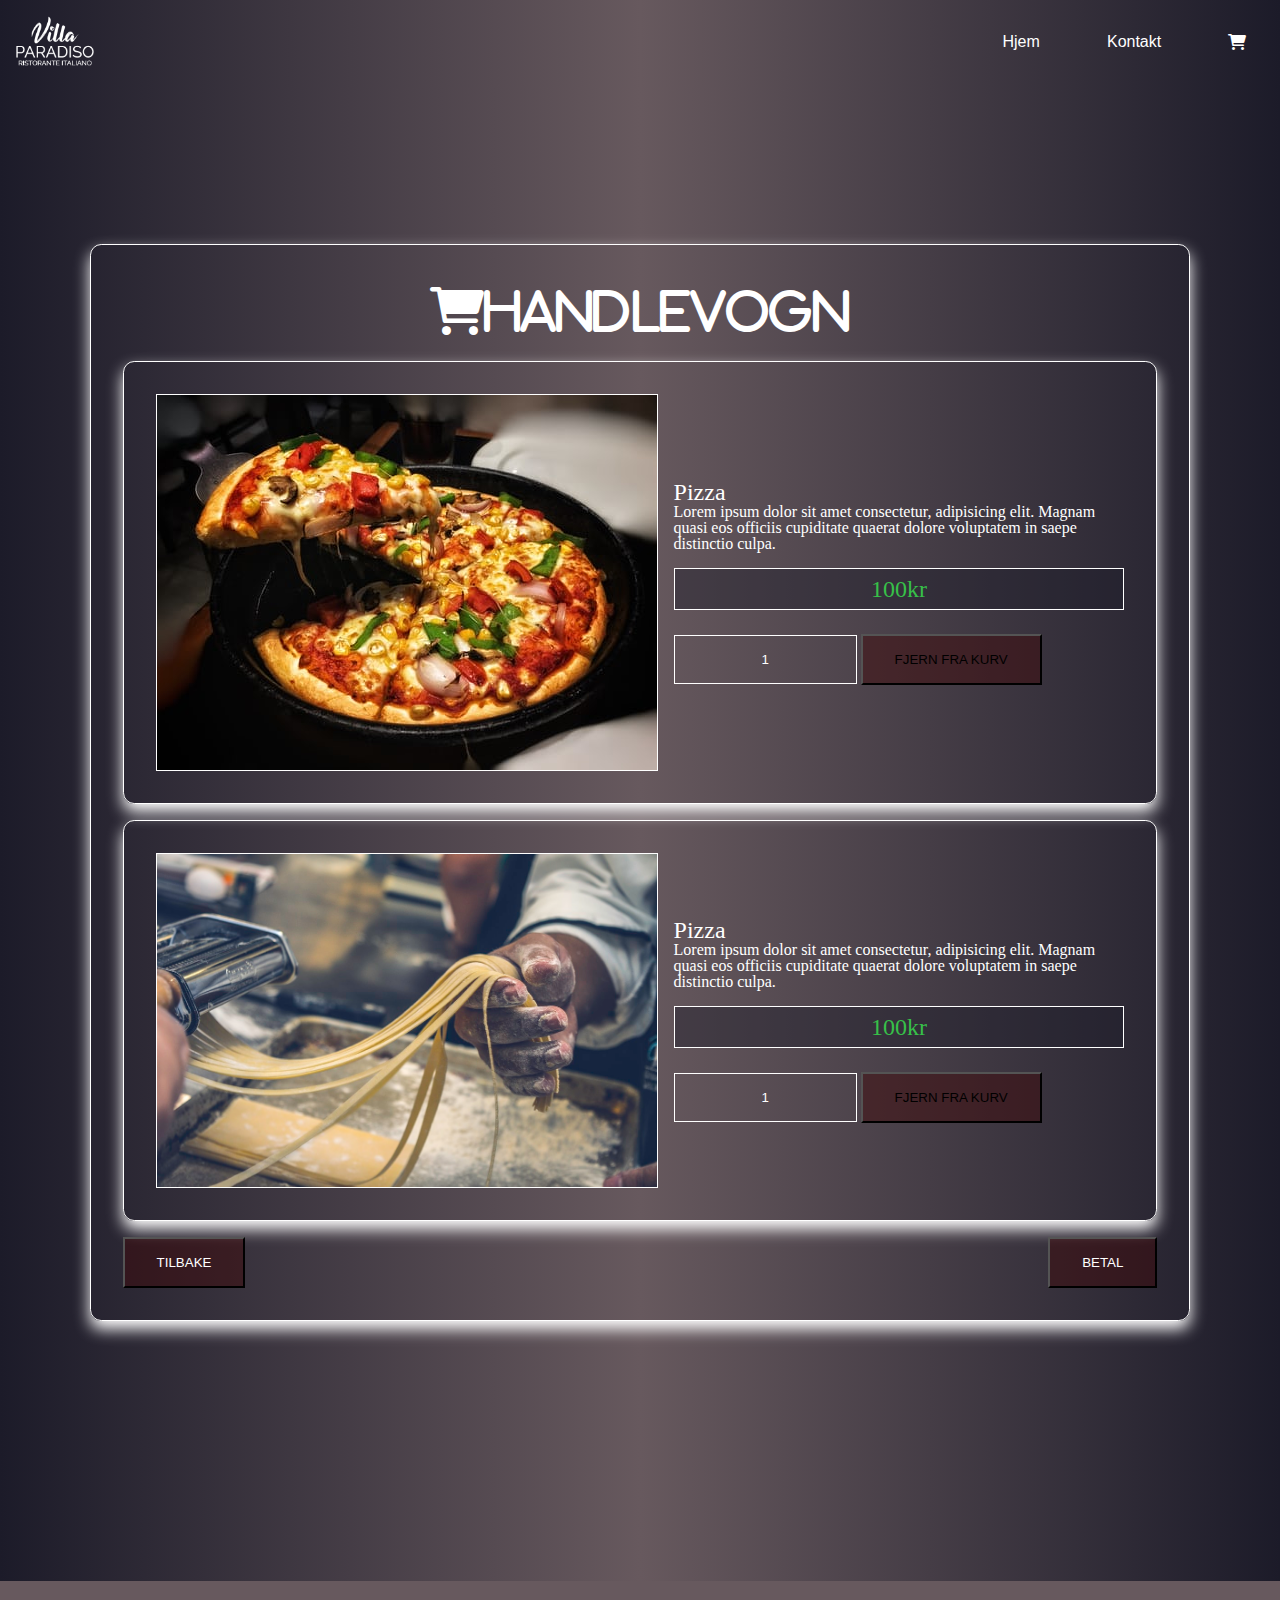
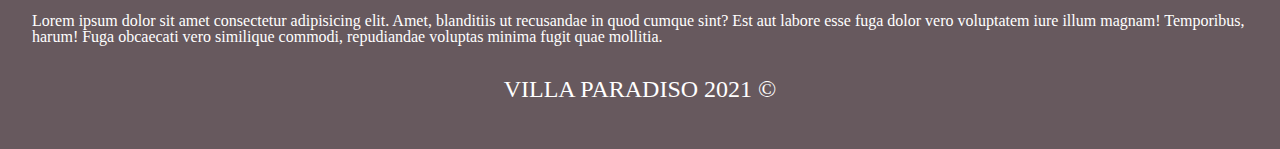
<file: html/cart.html>
<!DOCTYPE html>
<html lang="en">
<head>
    <meta charset="UTF-8">
    <meta http-equiv="X-UA-Compatible" content="IE=edge">
    <meta name="viewport" content="width=device-width, initial-scale=1.0">
    <title>Shopping Cart</title>
    <link rel="stylesheet" href="/css/main.css">
    <script defer src="/js/script.js"></script>
    <link rel="stylesheet" href="https://cdnjs.cloudflare.com/ajax/libs/font-awesome/6.0.0-beta2/css/all.min.css">

</head>
<body>

        <!-- Navbar -->
        <header class="main-page-header">
            <a class="logo" href="/html/Home.html">
                <img src="/images/cropped-logo-white-2-min-exact-top.png" alt="" class="logoimg">
            </a>
            <i class="hamburger fas fa-bars"></i>
            <nav class="navigation-container">
                <div class="main-navigation">
                    <a class="main-navigation__link" href="/html/Home.html">Hjem</a>
                    <a class="main-navigation__link" href="#la">Kontakt</a>
                    <a class="main-navigation__link" href="/html/cart.html"><i class="fas fa-shopping-cart"></i></a>
                </div>
            </nav>
        </header>


    <section class="containerShoppingCart">

        <div class="boxContainer">

            <h1 class="fas fa-shopping-cart" id="heading"><p>Handlevogn</p></h1>

            <article class="product">
                <div class="imgContainer"> <!-- Ble dessverre løsningen, klarte ikke å få bildet responsivt. -->
                        <img src="/images/pizza1.jpg" alt="bilde av pizza" class="imageCart">
                        <img src="/images/pizza1.jpg" alt="bilde av pizza" class="imageSmall">
                        <img src="/images/pizza1.jpg" alt="bilde av pizza" class="imageSmallest">
                </div>
                <div class="textContent">
                    <h3 class="textHeader">Pizza</h3>
                    <p>Lorem ipsum dolor sit amet consectetur, adipisicing elit. Magnam quasi eos officiis cupiditate quaerat dolore voluptatem in saepe distinctio culpa.</p>
                    <p class="price">100kr</p>
                    <input value="1" class="labelCart">
                    <button class="btn">Fjern fra kurv</button>
                    <button class="button"><i class="fas fa-trash" id="trash"></i></button>
                </div>
            </article>
            <article class="product">
                <div class="imgContainer"> <!-- Ble dessverre løsningen, klarte ikke å få bildet responsivt. -->
                        <img src="/images/pasta.jpg" alt="bilde av pasta" class="imageCart">
                        <img src="/images/pasta.jpg" alt="bilde av pasta" class="imageSmall">
                        <img src="/images/pasta.jpg" alt="bilde av pasta" class="imageSmallest">
                </div>
                <div class="textContent">
                    <h3 class="textHeader">Pizza</h3>
                    <p>Lorem ipsum dolor sit amet consectetur, adipisicing elit. Magnam quasi eos officiis cupiditate quaerat dolore voluptatem in saepe distinctio culpa.</p>
                    <p class="price">100kr</p>
                    <input value="1" class="labelCart">
                    <button class="btn">Fjern fra kurv</button>
                    <button class="button"><i class="fas fa-trash" id="trash"></i></button>
                </div>
            </article>
            <div class="cart-button">
            <button class="cart-button__end">Tilbake</button>
            <button class="cart-button__end">Betal</button>
            </div>
        </div>
    </section>
  
    <!-- Footer -->
    <footer class="main-footer">

        <p class="footer-text">Lorem ipsum dolor sit amet consectetur adipisicing elit. Amet, blanditiis ut recusandae in quod cumque sint? Est aut labore esse fuga dolor vero voluptatem iure illum magnam! Temporibus, harum! Fuga obcaecati vero similique commodi, repudiandae voluptas minima fugit quae mollitia.</p>
        <h3 class="footer-name">Villa Paradiso 2021 ©</h3>
    
    </footer>
    
</body>
</html>
</file>
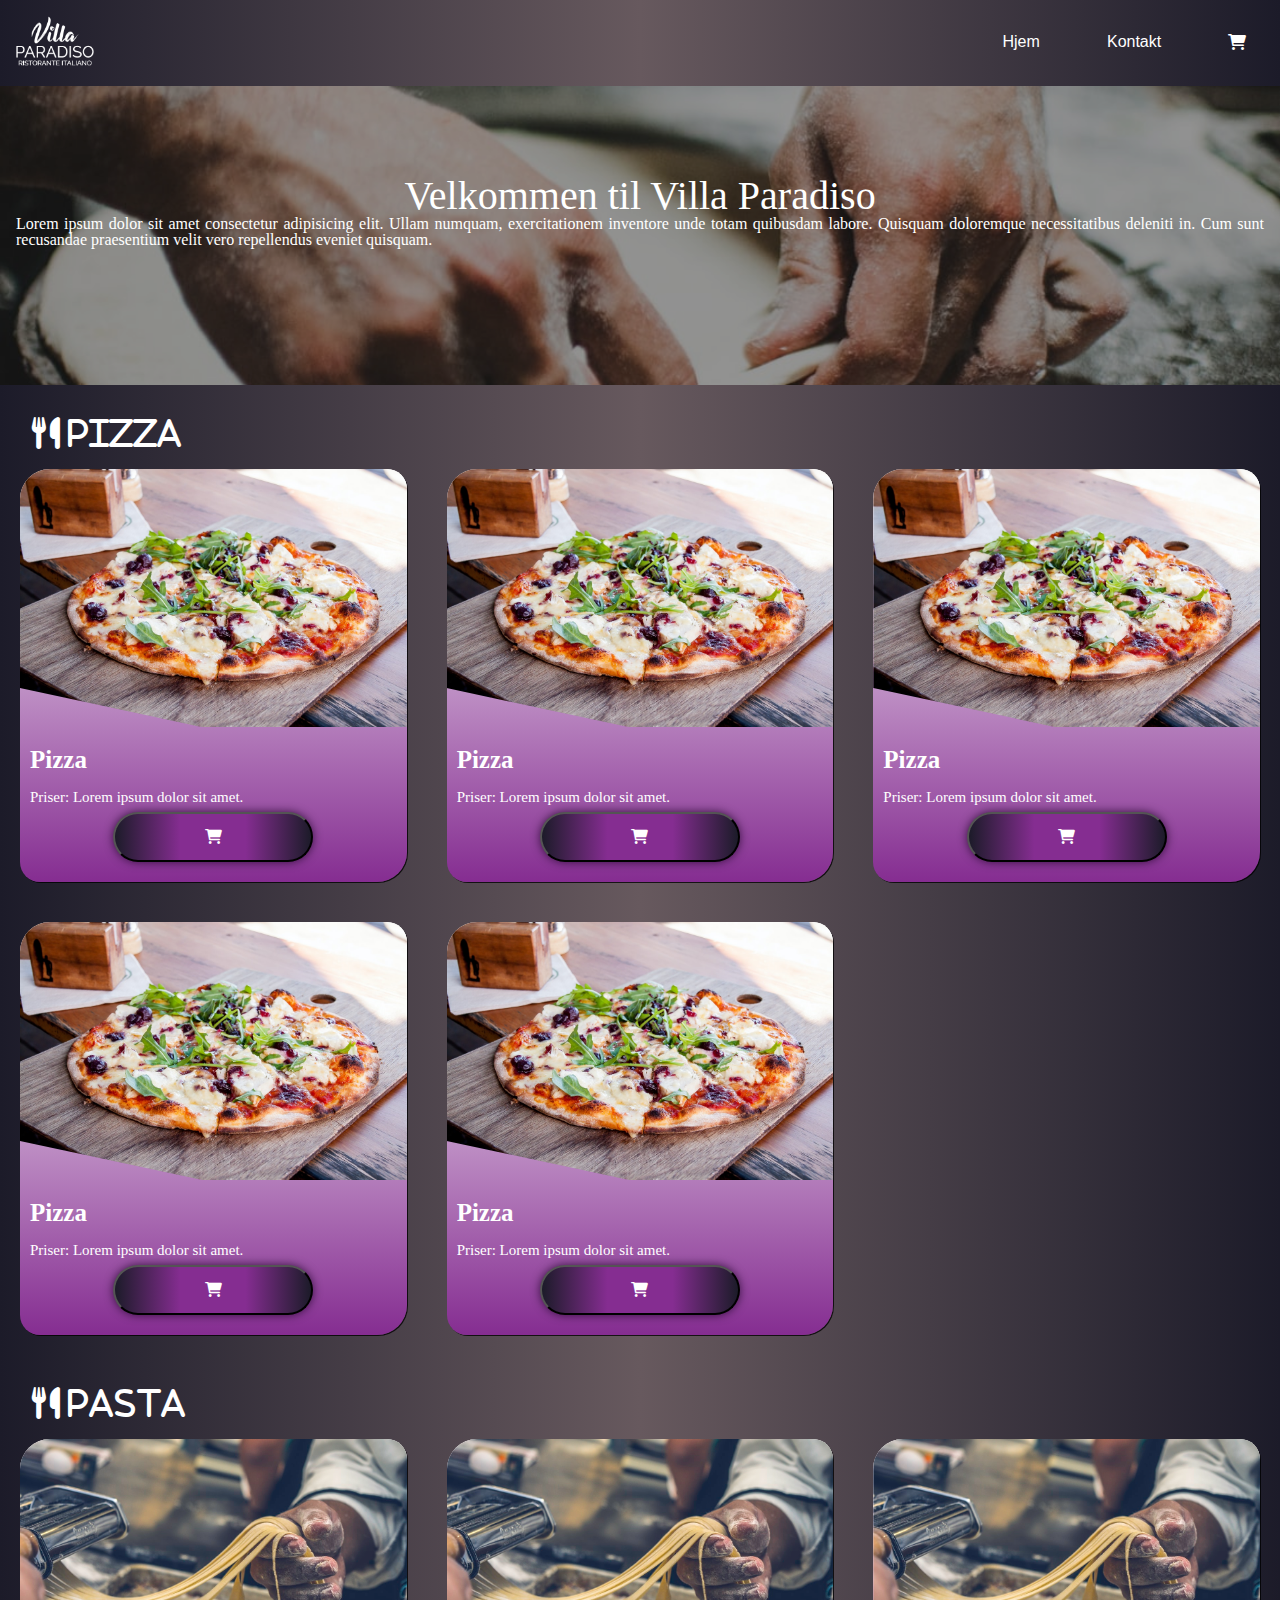
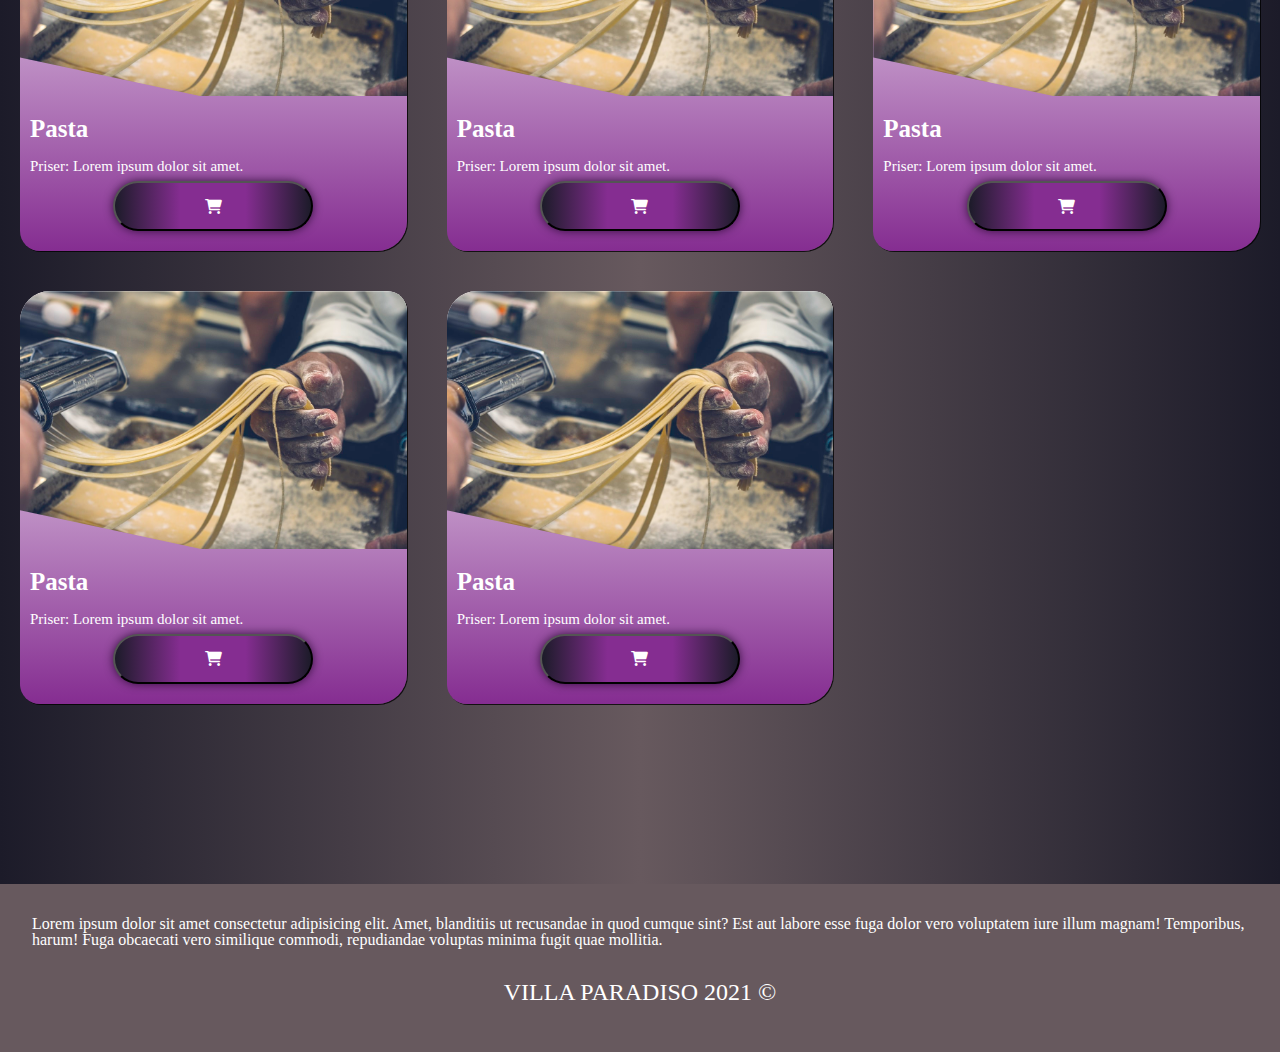
<file: html/Home.html>
<!DOCTYPE html>
<html lang="en">
<head>
    <meta charset="UTF-8">
    <meta http-equiv="X-UA-Compatible" content="IE=edge">
    <meta name="viewport" content="width=device-width, initial-scale=1.0">
    <title>Villa Paradiso Meny</title>
    <link rel="stylesheet" href="/css/main.css">
    <script defer src="/js/script.js"></script>
    <link rel="stylesheet" href="https://cdnjs.cloudflare.com/ajax/libs/font-awesome/6.0.0-beta2/css/all.min.css">
</head>
<body>
    
    <!-- Navbar -->
    <header class="main-page-header">
        <a class="logo" href="/html/Home.html">
            <img src="/images/cropped-logo-white-2-min-exact-top.png" alt="" class="logoimg">
        </a>
        <i class="hamburger fas fa-bars"></i>
        <nav class="navigation-container">
            <div class="main-navigation">
                <a class="main-navigation__link" href="/html/Home.html">Hjem</a>
                <a class="main-navigation__link" href="#la">Kontakt</a>
                <a class="main-navigation__link" href="/html/cart.html"><i class="fas fa-shopping-cart"></i></a>
            </div>
        </nav>
    </header>

    <!-- Banner med velkomst/reklame, så bruker vi heller denne som main -->
    <section class="main-page-banner"  style="background-image: url(/images/banner.jpg);">
        <div class="banner-text-container">
            <h3>Velkommen til Villa Paradiso</h3>
            <p>Lorem ipsum dolor sit amet consectetur adipisicing elit. Ullam numquam, exercitationem inventore unde totam quibusdam labore. Quisquam doloremque necessitatibus deleniti in. Cum sunt recusandae praesentium velit vero repellendus eveniet quisquam.</p>
        </div>
    </section>


    <!-- Meny header -->
    <h2 class="fas fa-utensils" id="h1Meny"> Pizza</h2>


    <!-- Nyheter? på menyen -->

    <section class="cards">
        <div class="card">
            <div class="container">
                <img class="mainImg" src="/images/pizza.jpg" alt="pizza"> 
            </div>
            <div class="details">
                <h3>Pizza</h3>
                <p>Priser: Lorem ipsum dolor sit amet.</p>
                <div class="buttonDiv">
                    <button class="buttonHome" class="fas fa-shopping-cart"><i class="fas fa-shopping-cart"></i></button>
                </div>
            </div>
        </div> <div class="card">
            <div class="container">
                <img class="mainImg" src="/images/pizza.jpg" alt="pizza"> 
            </div>
            <div class="details">
                <h3>Pizza</h3>
                <p>Priser: Lorem ipsum dolor sit amet.</p>
                <div class="buttonDiv">
                    <button class="buttonHome" class="fas fa-shopping-cart"><i class="fas fa-shopping-cart"></i></button>
                </div>
            </div>
        </div>
        <div class="card">
            <div class="container">
                <img class="mainImg" src="/images/pizza.jpg" alt="pizza"> 
            </div>
            <div class="details">
                <h3>Pizza</h3>
                <p>Priser: Lorem ipsum dolor sit amet.</p>
                <div class="buttonDiv">
                    <button class="buttonHome" class="fas fa-shopping-cart"><i class="fas fa-shopping-cart"></i></button>
                </div>
            </div>
        </div> <div class="card">
            <div class="container">
                <img class="mainImg" src="/images/pizza.jpg" alt="pizza"> 
            </div>
            <div class="details">
                <h3>Pizza</h3>
                <p>Priser: Lorem ipsum dolor sit amet.</p>
                <div class="buttonDiv">
                    <button class="buttonHome" class="fas fa-shopping-cart"><i class="fas fa-shopping-cart"></i></button>
                </div>
            </div>
        </div> <div class="card">
            <div class="container">
                <img class="mainImg" src="/images/pizza.jpg" alt="pizza"> 
            </div>
            <div class="details">
                <h3>Pizza</h3>
                <p>Priser: Lorem ipsum dolor sit amet.</p>
                <div class="buttonDiv">
                    <button class="buttonHome" class="fas fa-shopping-cart"><i class="fas fa-shopping-cart"></i></button>
                </div>
            </div>
        </div>
    </section>

    <h2 class="fas fa-utensils" id="h1MenyPasta"> Pasta</h2>

    <section class="cards">      
        <div class="card">
            <div class="container">
                <img class="mainImg" src="/images/pasta.jpg" alt="pasta">
            </div>
            <div class="details">
                <h3>Pasta</h3>
                <p>Priser: Lorem ipsum dolor sit amet.</p>
                <div class="buttonDiv">
                    <button class="buttonHome" class="fas fa-shopping-cart"><i class="fas fa-shopping-cart"></i></button>
                </div>
            </div>
        </div>        <div class="card">
            <div class="container">
                <img class="mainImg" src="/images/pasta.jpg" alt="pasta">
            </div>
            <div class="details">
                <h3>Pasta</h3>
                <p>Priser: Lorem ipsum dolor sit amet.</p>
                <div class="buttonDiv">
                    <button class="buttonHome" class="fas fa-shopping-cart"><i class="fas fa-shopping-cart"></i></button>
                </div>
            </div>
        </div>        <div class="card">
            <div class="container">
                <img class="mainImg" src="/images/pasta.jpg" alt="pasta">
            </div>
            <div class="details">
                <h3>Pasta</h3>
                <p>Priser: Lorem ipsum dolor sit amet.</p>
                <div class="buttonDiv">
                    <button class="buttonHome" class="fas fa-shopping-cart"><i class="fas fa-shopping-cart"></i></button>
                </div>
            </div>
        </div>        <div class="card">
            <div class="container">
                <img class="mainImg" src="/images/pasta.jpg" alt="pasta">
            </div>
            <div class="details">
                <h3>Pasta</h3>
                <p>Priser: Lorem ipsum dolor sit amet.</p>
                <div class="buttonDiv">
                    <button class="buttonHome" class="fas fa-shopping-cart"><i class="fas fa-shopping-cart"></i></button>
                </div>
            </div>
        </div>        <div class="card">
            <div class="container">
                <img class="mainImg" src="/images/pasta.jpg" alt="pasta">
            </div>
            <div class="details">
                <h3>Pasta</h3>
                <p>Priser: Lorem ipsum dolor sit amet.</p>
                <div class="buttonDiv">
                    <button class="buttonHome" class="fas fa-shopping-cart"><i class="fas fa-shopping-cart"></i></button>
                </div>
            </div>
        </div>
    </section>
 


    <!-- Footer -->
    <footer class="main-footer">

        <p class="footer-text">Lorem ipsum dolor sit amet consectetur adipisicing elit. Amet, blanditiis ut recusandae in quod cumque sint? Est aut labore esse fuga dolor vero voluptatem iure illum magnam! Temporibus, harum! Fuga obcaecati vero similique commodi, repudiandae voluptas minima fugit quae mollitia.</p>
        <h3 class="footer-name">Villa Paradiso 2021 ©</h3>
    
    </footer>
    

</body>
</html>
</file>
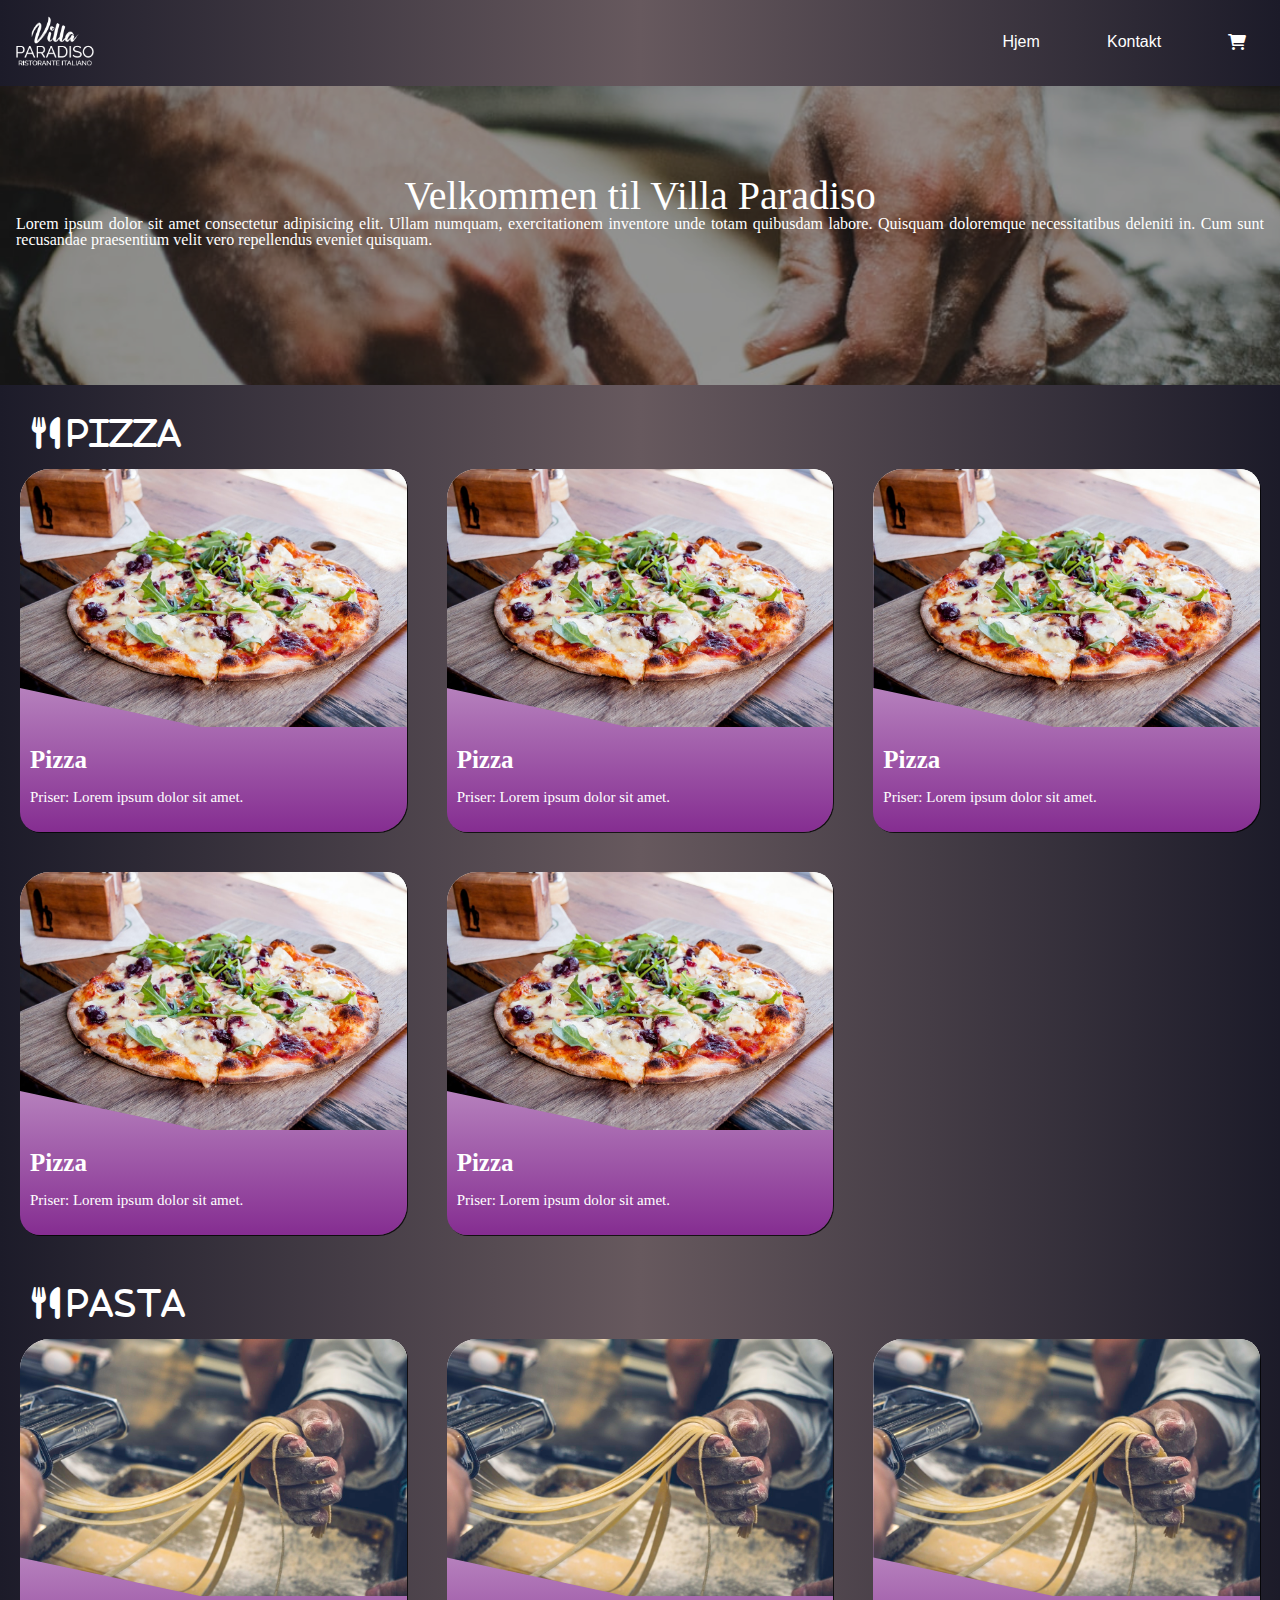
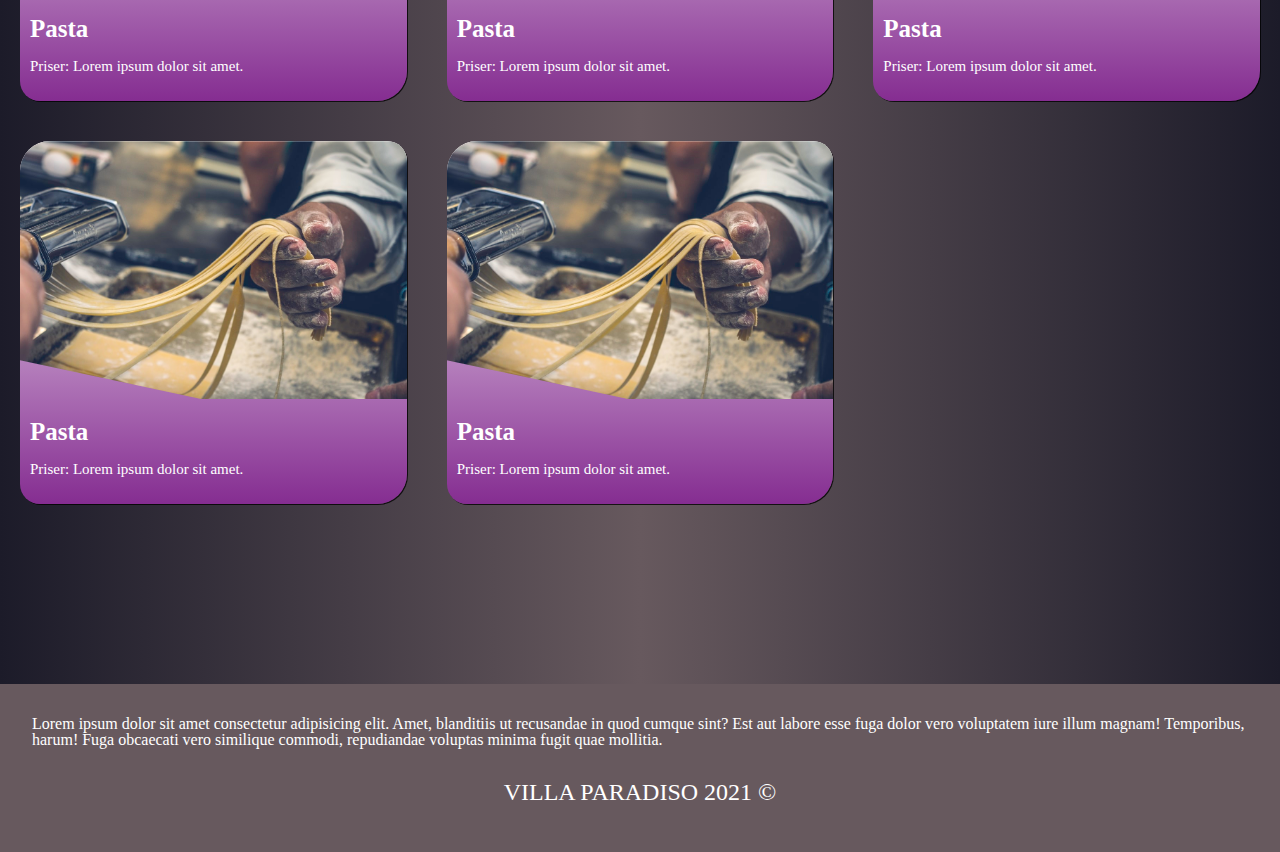
<file: html/meny.html>
<!DOCTYPE html>
<html lang="en">
<head>
    <meta charset="UTF-8">
    <meta http-equiv="X-UA-Compatible" content="IE=edge">
    <meta name="viewport" content="width=device-width, initial-scale=1.0">
    <title>Villa Paradiso Meny</title>
    <link rel="stylesheet" href="/css/main.css">
    <script defer src="/js/script.js"></script>
    <link rel="stylesheet" href="https://cdnjs.cloudflare.com/ajax/libs/font-awesome/6.0.0-beta2/css/all.min.css">
</head>
<body>
    
    <!-- Navbar -->
    <header class="main-page-header">
        <a class="logo" href="/html/index.html">
            <img src="/images/cropped-logo-white-2-min-exact-top.png" alt="" class="logoimg">
        </a>
        <i class="hamburger fas fa-bars"></i>
        <nav class="navigation-container">
            <div class="main-navigation">
                <a class="main-navigation__link" href="/html/index.html">Hjem</a>
                <a class="main-navigation__link" href="#la">Kontakt</a>
                <a class="main-navigation__link" href="/html/cart.html"><i class="fas fa-shopping-cart"></i></a>
            </div>
        </nav>
    </header>

    <!-- Banner med velkomst/reklame, så bruker vi heller denne som main -->
    <section class="main-page-banner"  style="background-image: url(/images/banner.jpg);">
        <div class="banner-text-container">
            <h3>Velkommen til Villa Paradiso</h3>
            <p>Lorem ipsum dolor sit amet consectetur adipisicing elit. Ullam numquam, exercitationem inventore unde totam quibusdam labore. Quisquam doloremque necessitatibus deleniti in. Cum sunt recusandae praesentium velit vero repellendus eveniet quisquam.</p>
        </div>
    </section>


    <!-- Meny header -->
    <h2 class="fas fa-utensils" id="h1Meny"> Pizza</h2>


    <!-- Nyheter? på menyen -->

    <section class="cards">
        <div class="card">
            <div class="container">
                <img class="mainImg" src="/images/pizza.jpg" alt="pizza"> 
            </div>
            <div class="details">
                <h3>Pizza</h3>
                <p>Priser: Lorem ipsum dolor sit amet.</p>
                <div class="buttonDiv">
                    <button class="button" class="fas fa-shopping-cart"><i class="fas fa-shopping-cart"></i></button>
                </div>
            </div>
        </div> <div class="card">
            <div class="container">
                <img class="mainImg" src="/images/pizza.jpg" alt="pizza"> 
            </div>
            <div class="details">
                <h3>Pizza</h3>
                <p>Priser: Lorem ipsum dolor sit amet.</p>
                <div class="buttonDiv">
                    <button class="button" class="fas fa-shopping-cart"><i class="fas fa-shopping-cart"></i></button>
                </div>
            </div>
        </div>
        <div class="card">
            <div class="container">
                <img class="mainImg" src="/images/pizza.jpg" alt="pizza"> 
            </div>
            <div class="details">
                <h3>Pizza</h3>
                <p>Priser: Lorem ipsum dolor sit amet.</p>
                <div class="buttonDiv">
                    <button class="button" class="fas fa-shopping-cart"><i class="fas fa-shopping-cart"></i></button>
                </div>
            </div>
        </div> <div class="card">
            <div class="container">
                <img class="mainImg" src="/images/pizza.jpg" alt="pizza"> 
            </div>
            <div class="details">
                <h3>Pizza</h3>
                <p>Priser: Lorem ipsum dolor sit amet.</p>
                <div class="buttonDiv">
                    <button class="button" class="fas fa-shopping-cart"><i class="fas fa-shopping-cart"></i></button>
                </div>
            </div>
        </div> <div class="card">
            <div class="container">
                <img class="mainImg" src="/images/pizza.jpg" alt="pizza"> 
            </div>
            <div class="details">
                <h3>Pizza</h3>
                <p>Priser: Lorem ipsum dolor sit amet.</p>
                <div class="buttonDiv">
                    <button class="button" class="fas fa-shopping-cart"><i class="fas fa-shopping-cart"></i></button>
                </div>
            </div>
        </div>
    </section>

    <h2 class="fas fa-utensils" id="h1MenyPasta"> Pasta</h2>

    <section class="cards">      
        <div class="card">
            <div class="container">
                <img class="mainImg" src="/images/pasta.jpg" alt="pasta">
            </div>
            <div class="details">
                <h3>Pasta</h3>
                <p>Priser: Lorem ipsum dolor sit amet.</p>
                <div class="buttonDiv">
                    <button class="button" class="fas fa-shopping-cart"><i class="fas fa-shopping-cart"></i></button>
                </div>
            </div>
        </div>        <div class="card">
            <div class="container">
                <img class="mainImg" src="/images/pasta.jpg" alt="pasta">
            </div>
            <div class="details">
                <h3>Pasta</h3>
                <p>Priser: Lorem ipsum dolor sit amet.</p>
                <div class="buttonDiv">
                    <button class="button" class="fas fa-shopping-cart"><i class="fas fa-shopping-cart"></i></button>
                </div>
            </div>
        </div>        <div class="card">
            <div class="container">
                <img class="mainImg" src="/images/pasta.jpg" alt="pasta">
            </div>
            <div class="details">
                <h3>Pasta</h3>
                <p>Priser: Lorem ipsum dolor sit amet.</p>
                <div class="buttonDiv">
                    <button class="button" class="fas fa-shopping-cart"><i class="fas fa-shopping-cart"></i></button>
                </div>
            </div>
        </div>        <div class="card">
            <div class="container">
                <img class="mainImg" src="/images/pasta.jpg" alt="pasta">
            </div>
            <div class="details">
                <h3>Pasta</h3>
                <p>Priser: Lorem ipsum dolor sit amet.</p>
                <div class="buttonDiv">
                    <button class="button" class="fas fa-shopping-cart"><i class="fas fa-shopping-cart"></i></button>
                </div>
            </div>
        </div>        <div class="card">
            <div class="container">
                <img class="mainImg" src="/images/pasta.jpg" alt="pasta">
            </div>
            <div class="details">
                <h3>Pasta</h3>
                <p>Priser: Lorem ipsum dolor sit amet.</p>
                <div class="buttonDiv">
                    <button class="button" class="fas fa-shopping-cart"><i class="fas fa-shopping-cart"></i></button>
                </div>
            </div>
        </div>
    </section>
 


    <!-- Footer -->
    <footer class="main-footer">

        <p class="footer-text">Lorem ipsum dolor sit amet consectetur adipisicing elit. Amet, blanditiis ut recusandae in quod cumque sint? Est aut labore esse fuga dolor vero voluptatem iure illum magnam! Temporibus, harum! Fuga obcaecati vero similique commodi, repudiandae voluptas minima fugit quae mollitia.</p>
        <h3 class="footer-name">Villa Paradiso 2021 ©</h3>
    
    </footer>
    

</body>
</html>
</file>
<file: css/main.css>
/* http://meyerweb.com/eric/tools/css/reset/ 
   v2.0 | 20110126
   License: none (public domain)
*/
html, body, div, span, applet, object, iframe,
h1, h2, h3, h4, h5, h6, p, blockquote, pre,
a, abbr, acronym, address, big, cite, code,
del, dfn, em, img, ins, kbd, q, s, samp,
small, strike, strong, sub, sup, tt, var,
b, u, i, center,
dl, dt, dd, ol, ul, li,
fieldset, form, label, legend,
table, caption, tbody, tfoot, thead, tr, th, td,
article, aside, canvas, details, embed,
figure, figcaption, footer, header, hgroup,
menu, nav, output, ruby, section, summary,
time, mark, audio, video {
  margin: 0;
  padding: 0;
  border: 0;
  font-size: 100%;
  font: inherit;
  vertical-align: baseline;
}

/* HTML5 display-role reset for older browsers */
article, aside, details, figcaption, figure,
footer, header, hgroup, menu, nav, section {
  display: block;
}

body {
  line-height: 1;
}

nav ol, nav ul {
  list-style: none;
}

nav a {
  text-decoration: none;
}

blockquote, q {
  quotes: none;
}

blockquote:before, blockquote:after,
q:before, q:after {
  content: "";
  content: none;
}

table {
  border-collapse: collapse;
  border-spacing: 0;
}

.main-page-banner {
  height: 305px;
  background-color: white;
  margin-top: 5rem;
  background-repeat: no-repeat;
  background-size: cover;
  background-position: center;
  display: flex;
  justify-content: end;
}
.main-page-banner .banner-text-container {
  background-color: rgba(0, 0, 0, 0.384);
  width: 100vw;
  padding: 1rem;
}
.main-page-banner .banner-text-container:hover {
  background-color: rgba(0, 0, 0, 0.233);
  transition: 1s;
  border-bottom: 1px solid white;
}
.main-page-banner .banner-text-container h3 {
  font-size: 2.5rem;
  align-items: center;
  text-align: center;
  color: white;
  margin-top: 5rem;
}
.main-page-banner .banner-text-container p {
  text-align: justify;
  color: white;
}

.main-footer {
  background-color: #67595E;
  min-width: 360px;
}
.main-footer:hover {
  background-image: linear-gradient(to right, #1c1b29, #852D91, #852D91, #1c1b29);
  transition: 2s;
  border-top: 1px solid white;
}
.main-footer .footer-text {
  padding: 2rem;
  color: white;
  text-align: left;
}
.main-footer .footer-name {
  padding-bottom: 3rem;
  color: white;
  text-align: center;
  text-transform: uppercase;
  font-size: x-large;
}
.main-footer h3:hover {
  transform: scale(1.2);
  transition: 2s ease;
}

.main-page-header {
  background-image: linear-gradient(to left, #1c1b29, #67595E, #1c1b29);
  display: flex;
  justify-content: space-between;
  align-items: center;
  min-height: 5rem;
  z-index: 1;
  position: fixed;
  top: 0;
  width: 100%;
  /*
      Tablet og oppover
  */
}
.main-page-header .logo {
  text-decoration: none;
  color: #ffffff;
  font-family: sans-serif;
  font-size: 1.3rem;
  padding: 1rem;
}
.main-page-header .logo .logoimg {
  height: 50px;
}
.main-page-header .logo .logoimg:hover {
  transform: scale(1.05);
}
.main-page-header .hamburger {
  color: #ffffff;
  padding: 1.6rem;
  opacity: 1;
  position: absolute;
  right: 0px;
  font-size: 2rem;
}
.main-page-header .hamburger:hover {
  color: #E8B4B8;
  transition: 0.5s ease-in-out;
}
.main-page-header .navigation-container {
  display: none;
  margin-right: 0px;
}
.main-page-header .main-navigation {
  display: flex;
  flex-direction: row;
}
.main-page-header .main-navigation .main-navigation__link {
  padding: 2.1rem;
  color: #ffffff;
  font-family: sans-serif;
}
.main-page-header .main-navigation .main-navigation__link:hover {
  color: #ffffff;
  -webkit-text-decoration: underline 2px;
          text-decoration: underline 2px;
  transition: 0.2s ease-in-out;
  font-family: sans-serif;
  transform: scale(1.03);
}
@media screen and (min-width: 768px) {
  .main-page-header .hamburger {
    display: none;
  }
  .main-page-header .navigation-container {
    display: block;
  }
}
@media screen and (max-width: 767px) {
  .main-page-header .navigation-container {
    display: none;
    max-height: 5rem;
  }
  .main-page-header .navigation-container .main-navigation {
    display: flex;
    flex-direction: column;
    margin-top: 5.1rem;
    background-image: linear-gradient(to left, #1c1b29, #67595E, #1c1b29);
  }
  .main-page-header .navigation-container .main-navigation .main-navigation__link {
    text-align: center;
    display: flex;
    align-items: center;
    width: 100%;
    margin-top: 0rem;
    border: 1px solid #1c1b29;
    color: #ffffff;
  }
  .main-page-header .navigation-container .main-navigation .main-navigation__link:hover {
    color: #E8B4B8;
    background-color: #1c1b2979;
    margin: auto;
    align-items: center;
  }
  .main-page-header .hamburger {
    display: block;
  }
}

.products-container {
  margin-top: 1rem;
  display: grid;
  grid-template-columns: repeat(12, 1fr);
  grid-gap: 1rem;
  max-height: -webkit-max-content;
  max-height: -moz-max-content;
  max-height: max-content;
}
.products-container .product {
  grid-column: auto/span 4;
}
.products-container .product .bg-image {
  height: 200px;
  background-size: cover;
  background-repeat: no-repeat;
  background-position: top;
  display: flex;
  flex-direction: row;
  justify-content: flex-start;
  position: relative;
  overflow: hidden;
  transition: top 0.5s;
}
.products-container .product .bg-image:hover .recommended {
  top: 1rem;
  overflow: visible;
}
.products-container .product .bg-image .recommended {
  width: 70px;
  position: absolute;
  top: -3rem;
  right: 1rem;
  transition: 0.5s;
}
.products-container .product__title {
  background-color: rgba(1, 77, 11, 0.397);
  color: white;
  padding: 1rem;
  text-align: left;
  width: 100px;
}
.products-container .product p {
  background-color: rgba(1, 77, 11, 0.397);
  padding-left: 1rem;
  font-size: larger;
}
.products-container .product p i {
  color: rgba(1, 77, 11, 0.397);
}
.products-container .product p:hover i {
  color: rgba(23, 46, 31, 0.856);
}

h2 {
  margin-top: 2rem;
  color: #ffffff;
  font-size: xx-large;
  font-weight: bold;
  margin-left: 2rem;
}
h2:hover {
  transform: scale(1.03);
}

body {
  background-image: linear-gradient(to left, #1c1b29, #67595E, #1c1b29);
}

.cards {
  display: grid;
  grid-template-columns: repeat(auto-fit, minmax(320px, 1fr));
  padding: 20px;
  grid-gap: 40px;
}

.card {
  background-image: linear-gradient(#ffffff, #852D91);
  border-radius: 30px 20px;
  box-shadow: 1px 1px rgba(0, 0, 0, 0.78);
}
.card:hover {
  background-image: linear-gradient(#37c049, #6253e1, #852D91, #37c049);
  box-shadow: 2px 2px rgba(255, 255, 255, 0.808);
  transition: 0.5s ease-in-out;
}

.container {
  position: relative;
  -webkit-clip-path: polygon(0 0, 100% 0, 140% 130%, 0 85%, 0 0);
          clip-path: polygon(0 0, 100% 0, 140% 130%, 0 85%, 0 0);
}

.mainImg {
  width: 100%;
  display: block;
  border-radius: 30px 20px 0 0;
}

.details {
  padding: 20px 10px;
}
.details h3 {
  color: #ffffff;
  font-weight: 700;
  font-size: 25px;
  margin-bottom: 10px;
}
.details p {
  color: #ffffff;
  font-size: 15px;
  line-height: 30px;
  font-weight: 400;
}
.details .buttonDiv {
  text-align: center;
}
.details .buttonDiv .buttonHome {
  width: 200px;
  font-size: 15px;
  color: white;
  cursor: pointer;
  height: 50px;
  background-image: linear-gradient(to right, #1c1b29, #852D91, #852D91, #1c1b29);
  box-shadow: 0 0 10px 0 rgba(23, 1, 32, 0.75);
  text-transform: uppercase;
  border-radius: 40px;
  transition: 0.5s ease-in-out;
}
.details .buttonDiv .buttonHome:hover {
  background-image: linear-gradient(to left, #6253e1, #37c049);
  box-shadow: 0 0 16px 0 rgba(0, 0, 0, 0.952);
  transition: 0.5s ease-in-out;
}

.containerShoppingCart {
  margin-top: 9rem;
  margin-bottom: 6rem;
  padding: 100px 7%;
}
.containerShoppingCart #heading {
  display: flex;
  justify-content: center;
  color: white;
  text-transform: uppercase;
  padding: 10px;
  font-size: xxx-large;
  margin-bottom: 1rem;
}
.containerShoppingCart #heading:hover {
  transform: scale(1.03);
  transition: 0.5s;
}
.containerShoppingCart .boxContainer {
  border: 1px solid white;
  border-radius: 0.7rem;
  box-shadow: 0 0.5rem 1rem white;
  padding: 2rem;
}
.containerShoppingCart .boxContainer:hover {
  box-shadow: 0 0.5rem 2rem white;
  transform: scale(1.03);
  transition: 1s;
}
.containerShoppingCart .boxContainer .product {
  border: 1px solid white;
  border-radius: 0.7rem;
  box-shadow: 0 0.5rem 1rem white;
  padding: 2rem;
  display: flex;
  align-items: center;
  flex-wrap: wrap;
  gap: 1rem;
  margin-bottom: 1rem;
}
.containerShoppingCart .boxContainer .imgContainer {
  flex: 1 1 200px;
  display: flex;
  justify-content: center;
  width: 80%;
  gap: 1rem;
}
.containerShoppingCart .boxContainer .imgContainer .imageCart {
  width: 500px;
  border: 1px solid white;
}
.containerShoppingCart .boxContainer .imgContainer .imageCart:hover {
  transform: scale(1.01);
  cursor: pointer;
}
.containerShoppingCart .boxContainer .imgContainer .imageSmall {
  width: 300px;
  border: 1px solid white;
}
.containerShoppingCart .boxContainer .imgContainer .imageSmall:hover {
  transform: scale(1.01);
  cursor: pointer;
}
.containerShoppingCart .boxContainer .imgContainer .imageSmallest {
  width: 180px;
  height: 180px;
  border: 1px solid white;
}
.containerShoppingCart .boxContainer .imgContainer .imageSmallest:hover {
  transform: scale(1.01);
  cursor: pointer;
}
.containerShoppingCart .boxContainer .textContent {
  flex: 1 1 350px;
  color: white;
  justify-content: left;
}
.containerShoppingCart .boxContainer .textContent h3 {
  font-size: x-large;
}
.containerShoppingCart .boxContainer .textContent .price {
  color: #37c049;
  padding: 0.5rem;
  background-color: #1c1b2970;
  text-align: center;
  margin-top: 1rem;
  font-size: x-large;
  margin-bottom: 1.5rem;
  border: 1px solid white;
}
.containerShoppingCart .boxContainer .textContent .price:hover {
  background-color: #1c1b29c4;
  font-size: xx-large;
  transition: 0.5s;
  font-weight: bold;
}
.containerShoppingCart .boxContainer .textContent .labelCart {
  text-align: center;
  height: 45px;
  background: none;
  color: #ffffff;
  border: 1px solid white;
}
.containerShoppingCart .boxContainer .textContent .button {
  text-align: center;
  background: #3d020270;
  text-decoration: none;
  color: white;
  padding: 1rem 2rem;
  text-transform: uppercase;
  cursor: pointer;
}
.containerShoppingCart .boxContainer .textContent .button:hover {
  background: #6d0303b4;
  color: #ffffff;
}
.containerShoppingCart .boxContainer .textContent .btn {
  justify-content: center;
  background: #3d020270;
  text-decoration: none;
  color: black;
  padding: 1rem 2rem;
  text-transform: uppercase;
  cursor: pointer;
}
.containerShoppingCart .boxContainer .textContent .btn:hover {
  background: #6d0303b4;
  color: white;
}
.containerShoppingCart .boxContainer .cart-button {
  display: flex;
  justify-content: space-between;
}
.containerShoppingCart .boxContainer .cart-button__end {
  text-align: center;
  background: #3d020270;
  text-decoration: none;
  color: white;
  padding: 1rem 2rem;
  text-transform: uppercase;
  cursor: pointer;
}

footer {
  margin-top: 10rem;
  padding: 0;
}

@media screen and (max-width: 497px) {
  #heading p {
    font-size: 2rem;
  }
}
@media screen and (min-width: 379px) {
  .button {
    display: none;
  }
}
@media screen and (max-width: 700px) {
  .button {
    display: block;
  }

  .btn {
    display: none;
  }
}
@media screen and (max-width: 745px) {
  .imageCart {
    display: none;
  }
}
@media screen and (max-width: 500px) {
  .imageSmall {
    display: none;
  }
}
@media screen and (min-width: 745px) {
  .imageSmall {
    display: none;
  }
}
@media screen and (max-width: 500px) {
  .imageSmallest {
    display: block;
  }
}
@media screen and (min-width: 500px) {
  .imageSmallest {
    display: none;
  }
}
body {
  min-width: 360px;
}/*# sourceMappingURL=main.css.map */
</file>
